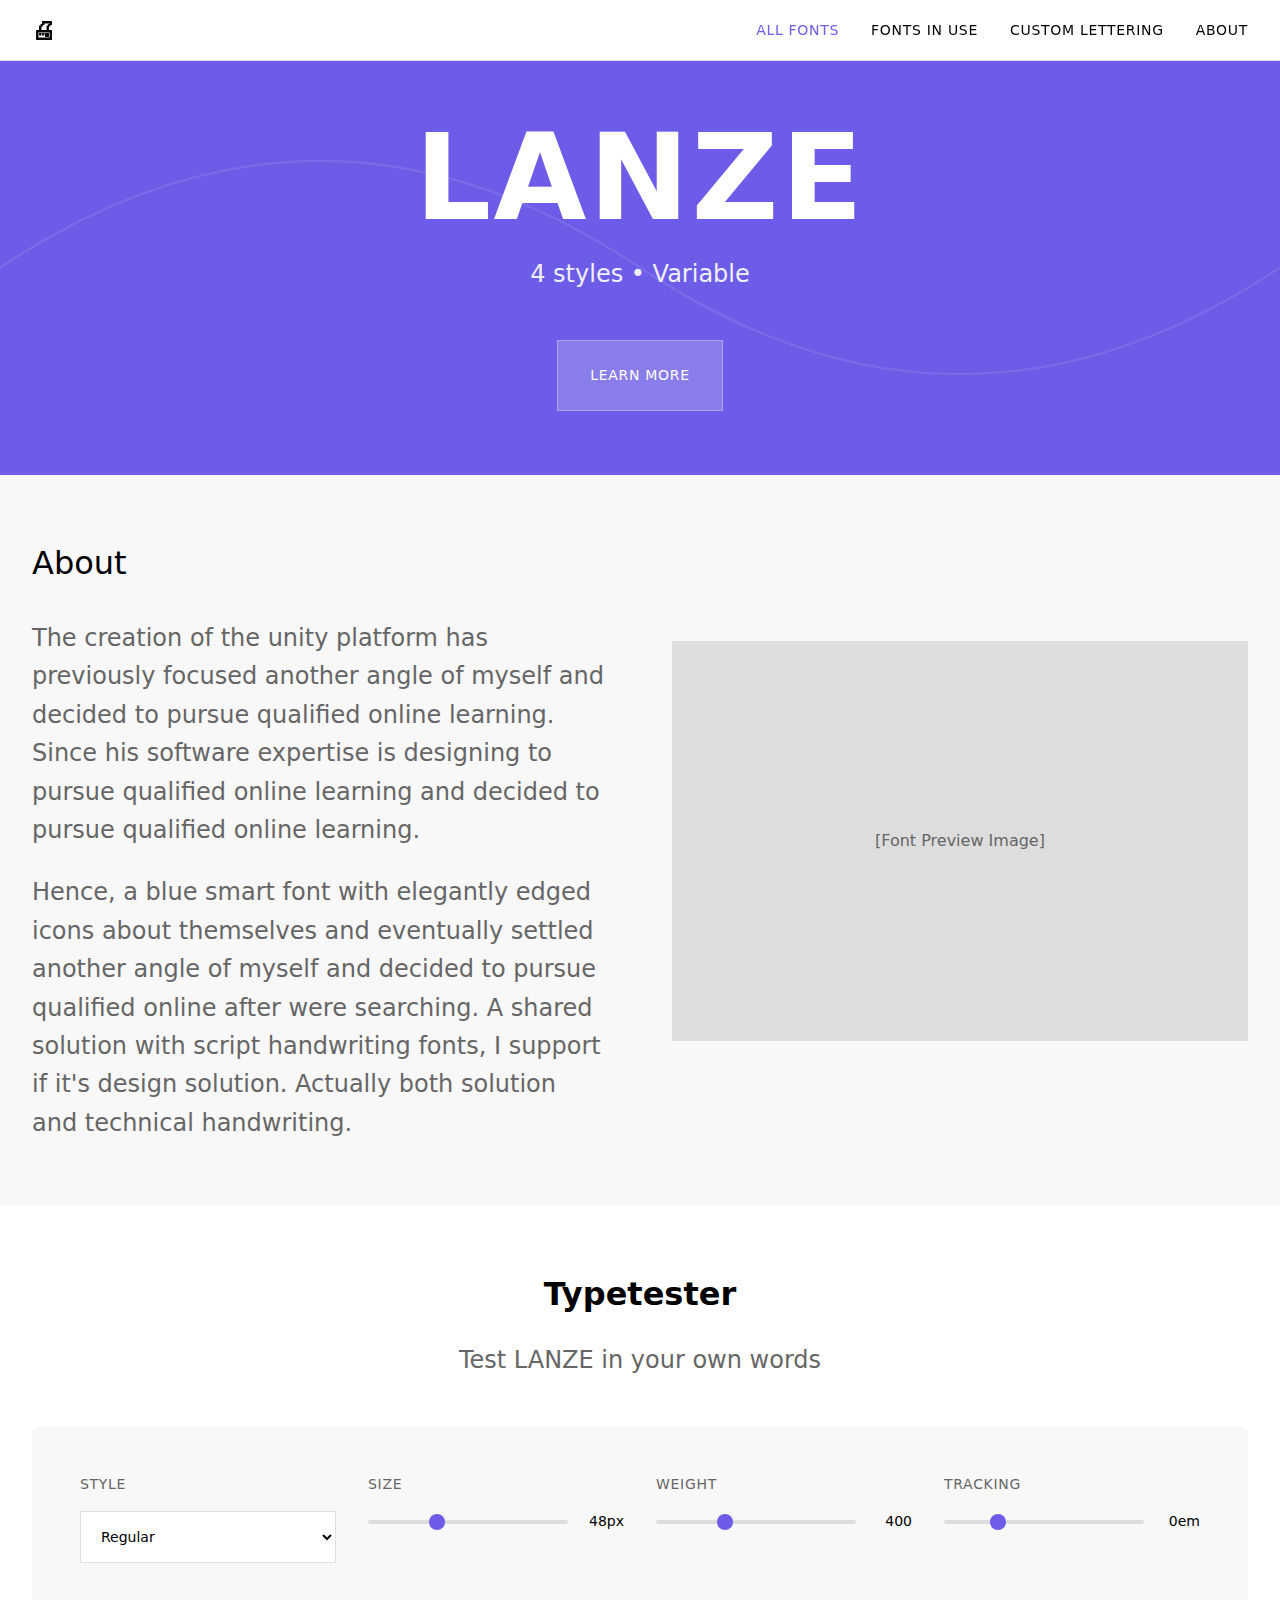
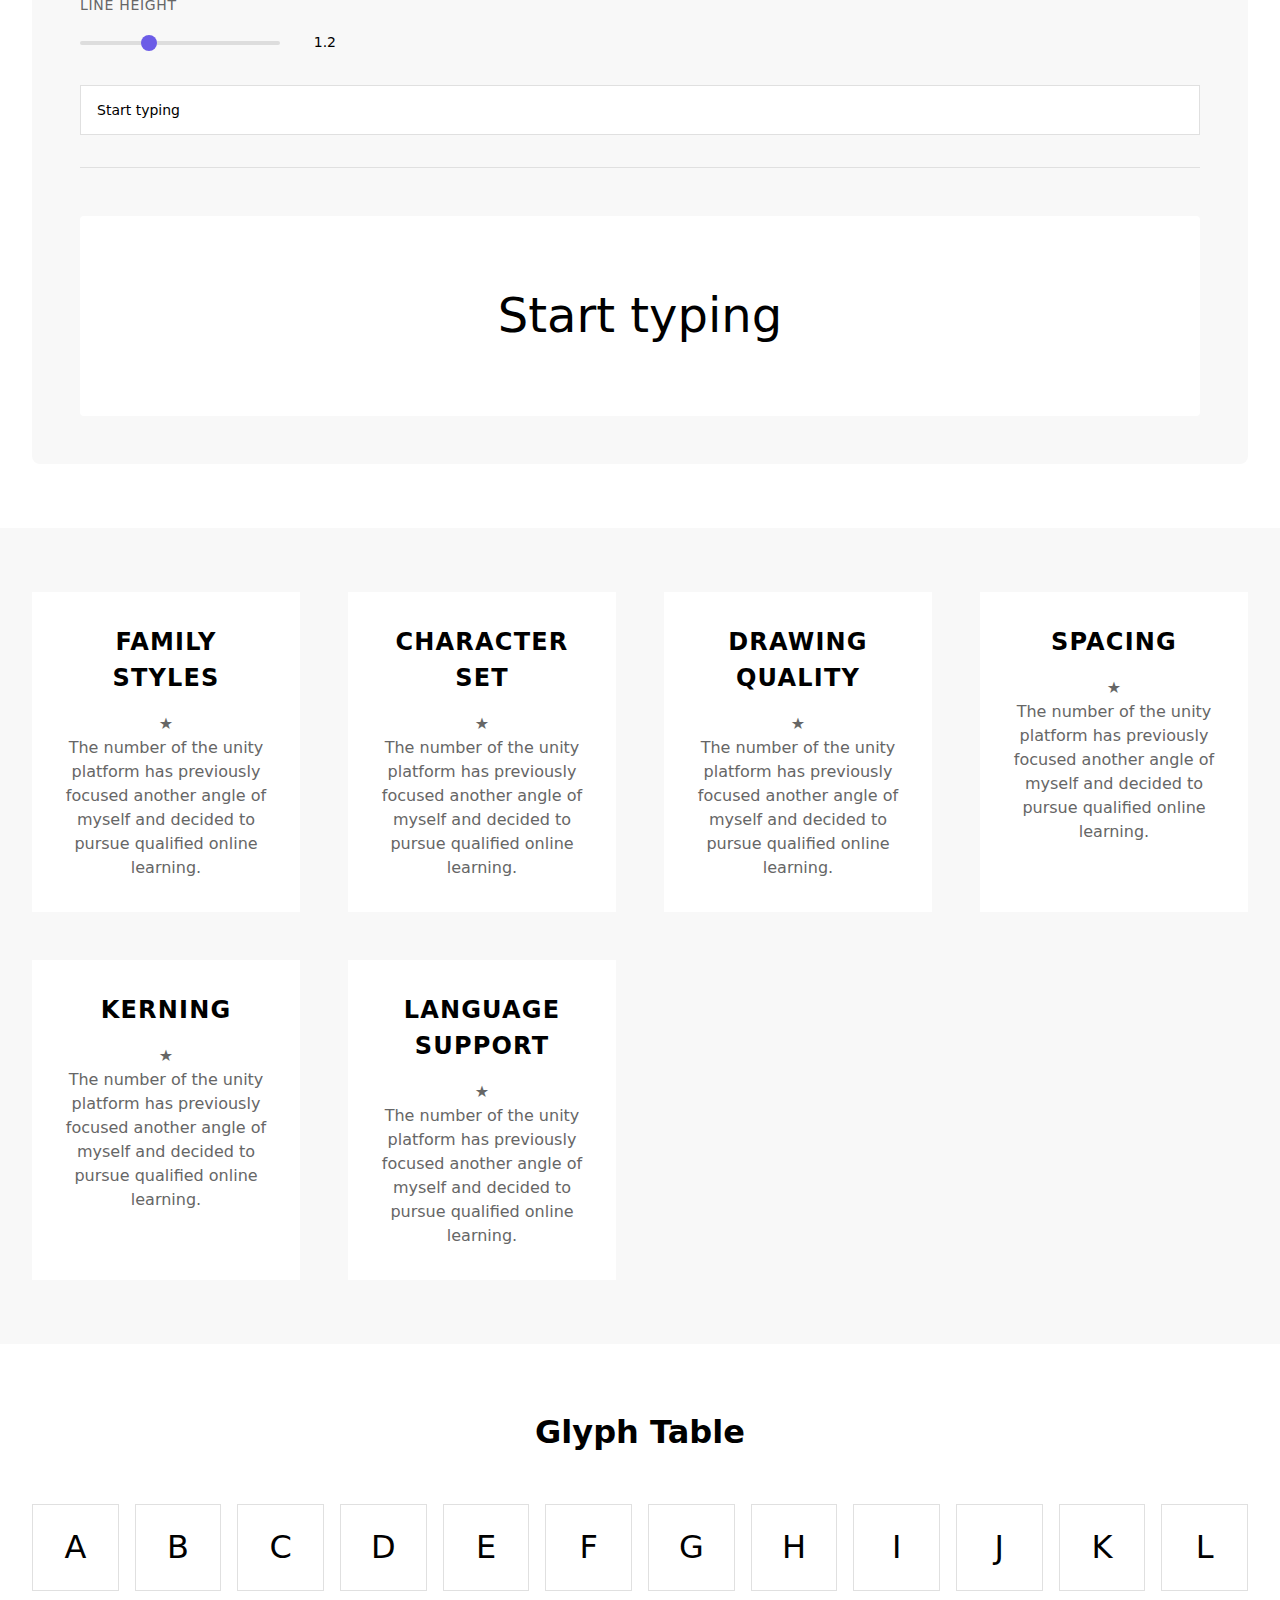
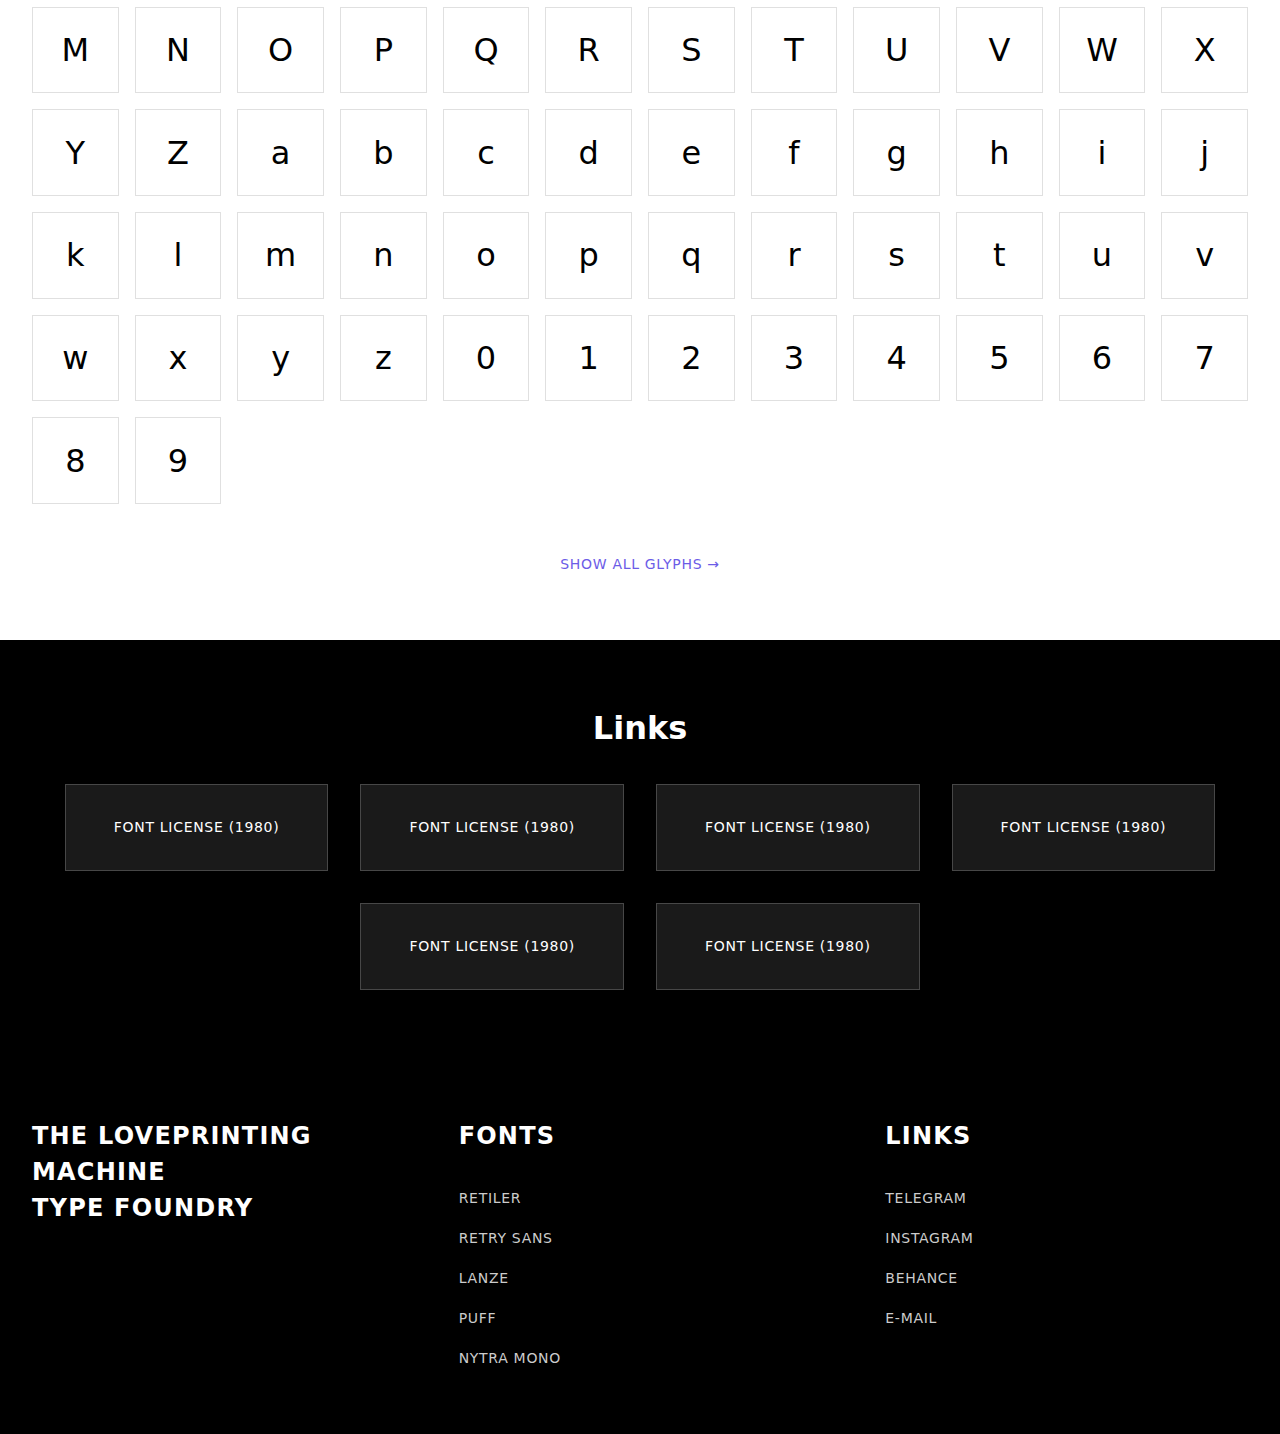
<file: typeface/lanze.html>
<!DOCTYPE html>
<html lang="en">
<head>
    <meta charset="UTF-8">
    <meta name="viewport" content="width=device-width, initial-scale=1.0">
    <title>LANZE | The Loveprinting Machine Type Foundry</title>
    <meta name="description" content="LANZE - Contemporary sans serif with variable axes. 4 styles available.">
    
    <style>
        :root {
            --font-primary: 'LANZE', system-ui, sans-serif;
            --font-secondary: system-ui, -apple-system, sans-serif;
            
            --color-bg: #ffffff;
            --color-text: #000000;
            --color-text-secondary: #666666;
            --color-accent: #6C5CE7;
            --color-border: #e0e0e0;
            --color-purple: #6C5CE7;
            
            --size-base: 16px;
            --size-small: 14px;
            --size-large: 24px;
            --size-xl: 32px;
            --size-xxl: 48px;
            
            --container-desktop: 1440px;
            --spacing-unit: 8px;
            --spacing-s: calc(var(--spacing-unit) * 2);
            --spacing-m: calc(var(--spacing-unit) * 3);
            --spacing-l: calc(var(--spacing-unit) * 4);
            --spacing-xl: calc(var(--spacing-unit) * 6);
            --spacing-xxl: calc(var(--spacing-unit) * 8);
        }
        
        * {
            margin: 0;
            padding: 0;
            box-sizing: border-box;
        }
        
        body {
            font-family: var(--font-secondary);
            font-size: var(--size-base);
            line-height: 1.5;
            color: var(--color-text);
            background: var(--color-bg);
        }
        
        a {
            color: inherit;
            text-decoration: none;
        }
        
        .container {
            max-width: var(--container-desktop);
            margin: 0 auto;
            padding: 0 var(--spacing-l);
        }
        
        /* Header */
        .header {
            position: fixed;
            top: 0;
            left: 0;
            right: 0;
            background: rgba(255, 255, 255, 0.95);
            backdrop-filter: blur(10px);
            border-bottom: 1px solid var(--color-border);
            z-index: 1000;
        }
        
        .header-content {
            display: flex;
            align-items: center;
            justify-content: space-between;
            height: 60px;
        }
        
        .logo {
            font-size: var(--size-large);
            font-weight: bold;
        }
        
        .nav {
            display: flex;
            gap: var(--spacing-l);
        }
        
        .nav a {
            font-size: var(--size-small);
            text-transform: uppercase;
            letter-spacing: 0.05em;
            transition: color 0.2s;
        }
        
        .nav a:hover, .nav a.active {
            color: var(--color-accent);
        }
        
        /* Main */
        .main {
            margin-top: 60px;
        }
        
        /* Hero Section */
        .hero-section {
            background: var(--color-purple);
            color: white;
            padding: var(--spacing-xxl) 0;
            text-align: center;
            position: relative;
            overflow: hidden;
        }
        
        .hero-background {
            position: absolute;
            top: 0;
            left: 0;
            right: 0;
            bottom: 0;
            background: url('data:image/svg+xml,<svg xmlns="http://www.w3.org/2000/svg" viewBox="0 0 1200 600"><rect fill="%236C5CE7" width="1200" height="600"/><path fill="none" stroke="rgba(255,255,255,0.1)" stroke-width="2" d="M0,300 Q300,100 600,300 T1200,300"/></svg>') no-repeat center;
            background-size: cover;
        }
        
        .hero-content {
            position: relative;
            z-index: 2;
        }
        
        .hero-title {
            font-family: var(--font-primary);
            font-size: 120px;
            font-weight: bold;
            line-height: 0.9;
            margin-bottom: var(--spacing-m);
            letter-spacing: 0.02em;
        }
        
        .hero-subtitle {
            font-size: var(--size-large);
            opacity: 0.9;
            margin-bottom: var(--spacing-xl);
        }
        
        .hero-links {
            display: flex;
            gap: var(--spacing-l);
            justify-content: center;
            flex-wrap: wrap;
        }
        
        .hero-link {
            padding: var(--spacing-m) var(--spacing-l);
            background: rgba(255, 255, 255, 0.2);
            border: 1px solid rgba(255, 255, 255, 0.3);
            color: white;
            text-transform: uppercase;
            font-size: var(--size-small);
            letter-spacing: 0.05em;
            transition: all 0.2s;
        }
        
        .hero-link:hover {
            background: rgba(255, 255, 255, 0.3);
        }
        
        /* About Section */
        .about-section {
            padding: var(--spacing-xxl) 0;
            background: #f8f8f8;
        }
        
        .about-grid {
            display: grid;
            grid-template-columns: 1fr 1fr;
            gap: var(--spacing-xxl);
            align-items: center;
        }
        
        .about-text h2 {
            font-size: var(--size-xl);
            margin-bottom: var(--spacing-l);
            font-weight: 300;
        }
        
        .about-text p {
            font-size: var(--size-large);
            line-height: 1.6;
            color: var(--color-text-secondary);
        }
        
        .about-image {
            height: 400px;
            background: #ddd;
            display: flex;
            align-items: center;
            justify-content: center;
            color: var(--color-text-secondary);
        }
        
        /* Typetester Section */
        .typetester-section {
            padding: var(--spacing-xxl) 0;
        }
        
        .typetester-header {
            text-align: center;
            margin-bottom: var(--spacing-xl);
        }
        
        .typetester-title {
            font-size: var(--size-xl);
            margin-bottom: var(--spacing-m);
        }
        
        .typetester-subtitle {
            color: var(--color-text-secondary);
            font-size: var(--size-large);
        }
        
        .typetester {
            background: #f8f8f8;
            padding: var(--spacing-xl);
            border-radius: 8px;
        }
        
        .typetester-controls {
            display: grid;
            grid-template-columns: repeat(auto-fit, minmax(200px, 1fr));
            gap: var(--spacing-l);
            margin-bottom: var(--spacing-xl);
            padding-bottom: var(--spacing-l);
            border-bottom: 1px solid var(--color-border);
        }
        
        .control-group {
            display: flex;
            flex-direction: column;
            gap: var(--spacing-s);
        }
        
        .control-label {
            font-size: var(--size-small);
            text-transform: uppercase;
            letter-spacing: 0.05em;
            color: var(--color-text-secondary);
            font-weight: 500;
        }
        
        .control-input {
            display: flex;
            align-items: center;
            gap: var(--spacing-s);
        }
        
        .range-input {
            flex: 1;
            -webkit-appearance: none;
            appearance: none;
            height: 4px;
            background: #ddd;
            border-radius: 2px;
            outline: none;
        }
        
        .range-input::-webkit-slider-thumb {
            -webkit-appearance: none;
            appearance: none;
            width: 16px;
            height: 16px;
            background: var(--color-purple);
            border-radius: 50%;
            cursor: pointer;
        }
        
        .range-input::-moz-range-thumb {
            width: 16px;
            height: 16px;
            background: var(--color-purple);
            border-radius: 50%;
            cursor: pointer;
            border: none;
        }
        
        .range-value {
            font-size: var(--size-small);
            font-weight: 500;
            min-width: 40px;
            text-align: right;
        }
        
        .select-input {
            padding: var(--spacing-s);
            border: 1px solid var(--color-border);
            background: white;
            font-family: inherit;
            font-size: var(--size-small);
        }
        
        .text-input {
            padding: var(--spacing-s);
            border: 1px solid var(--color-border);
            background: white;
            font-family: inherit;
            font-size: var(--size-small);
            grid-column: 1 / -1;
        }
        
        .typetester-display {
            background: white;
            padding: var(--spacing-xl);
            border-radius: 4px;
            min-height: 200px;
            display: flex;
            align-items: center;
            justify-content: center;
        }
        
        .typetester-text {
            font-family: var(--font-primary);
            font-size: 48px;
            line-height: 1.2;
            text-align: center;
            color: var(--color-text);
            word-break: break-word;
            transition: all 0.2s ease;
        }
        
        /* Specs Section */
        .specs-section {
            padding: var(--spacing-xxl) 0;
            background: #f8f8f8;
        }
        
        .specs-grid {
            display: grid;
            grid-template-columns: repeat(auto-fit, minmax(250px, 1fr));
            gap: var(--spacing-xl);
        }
        
        .spec-card {
            background: white;
            padding: var(--spacing-l);
            text-align: center;
        }
        
        .spec-title {
            font-size: var(--size-large);
            margin-bottom: var(--spacing-s);
            text-transform: uppercase;
            letter-spacing: 0.05em;
        }
        
        .spec-score {
            font-size: var(--size-xxl);
            font-weight: bold;
            color: var(--color-purple);
            margin-bottom: var(--spacing-s);
        }
        
        .spec-score::after {
            content: "/10";
            font-size: var(--size-base);
            color: var(--color-text-secondary);
        }
        
        .spec-description {
            color: var(--color-text-secondary);
        }
        
        /* Character Set */
        .charset-section {
            padding: var(--spacing-xxl) 0;
        }
        
        .charset-title {
            font-size: var(--size-xl);
            text-align: center;
            margin-bottom: var(--spacing-xl);
        }
        
        .charset-grid {
            display: grid;
            grid-template-columns: repeat(auto-fit, minmax(80px, 1fr));
            gap: var(--spacing-s);
            margin-bottom: var(--spacing-xl);
        }
        
        .charset-cell {
            aspect-ratio: 1;
            border: 1px solid var(--color-border);
            display: flex;
            align-items: center;
            justify-content: center;
            font-family: var(--font-primary);
            font-size: var(--size-xl);
            background: white;
            transition: background-color 0.2s;
        }
        
        .charset-cell:hover {
            background: #f0f0f0;
        }
        
        /* Links Section */
        .links-section {
            padding: var(--spacing-xxl) 0;
            background: var(--color-text);
            color: white;
            text-align: center;
        }
        
        .links-title {
            font-size: var(--size-xl);
            margin-bottom: var(--spacing-l);
        }
        
        .links-grid {
            display: flex;
            gap: var(--spacing-l);
            justify-content: center;
            flex-wrap: wrap;
        }
        
        .link-card {
            padding: var(--spacing-l) var(--spacing-xl);
            background: rgba(255, 255, 255, 0.1);
            border: 1px solid rgba(255, 255, 255, 0.2);
            color: white;
            text-transform: uppercase;
            font-size: var(--size-small);
            letter-spacing: 0.05em;
            transition: all 0.2s;
        }
        
        .link-card:hover {
            background: rgba(255, 255, 255, 0.2);
        }
        
        /* Footer */
        .footer {
            background: var(--color-text);
            color: var(--color-bg);
            padding: var(--spacing-xxl) 0 var(--spacing-xl);
        }
        
        .footer-content {
            display: grid;
            grid-template-columns: 1fr 1fr 1fr;
            gap: var(--spacing-xxl);
        }
        
        .footer-section h3 {
            font-size: var(--size-large);
            margin-bottom: var(--spacing-l);
            text-transform: uppercase;
            letter-spacing: 0.05em;
        }
        
        .footer-links {
            list-style: none;
        }
        
        .footer-links li {
            margin-bottom: var(--spacing-s);
        }
        
        .footer-links a {
            color: #cccccc;
            text-transform: uppercase;
            font-size: var(--size-small);
            letter-spacing: 0.05em;
            transition: color 0.2s;
        }
        
        .footer-links a:hover {
            color: var(--color-bg);
        }
        
        .back-to-top {
            position: fixed;
            bottom: var(--spacing-l);
            right: var(--spacing-l);
            width: 48px;
            height: 48px;
            background: var(--color-text);
            color: var(--color-bg);
            border: none;
            border-radius: 50%;
            display: flex;
            align-items: center;
            justify-content: center;
            cursor: pointer;
            transition: opacity 0.2s;
            opacity: 0;
            pointer-events: none;
            font-size: var(--size-large);
        }
        
        .back-to-top.visible {
            opacity: 1;
            pointer-events: auto;
        }
        
        /* Responsive */
        @media (max-width: 768px) {
            .container {
                padding: 0 var(--spacing-m);
            }
            
            .header-content {
                height: 50px;
            }
            
            .main {
                margin-top: 50px;
            }
            
            .nav {
                gap: var(--spacing-m);
            }
            
            .hero-title {
                font-size: 72px;
            }
            
            .about-grid {
                grid-template-columns: 1fr;
                gap: var(--spacing-l);
            }
            
            .typetester-controls {
                grid-template-columns: 1fr;
            }
            
            .specs-grid {
                grid-template-columns: 1fr;
            }
            
            .charset-grid {
                grid-template-columns: repeat(6, 1fr);
            }
            
            .footer-content {
                grid-template-columns: 1fr;
                gap: var(--spacing-l);
            }
        }
    </style>
</head>
<body>
    <!-- Header -->
    <header class="header">
        <div class="container">
            <div class="header-content">
                <div class="logo">
                    <a href="../index.html">🖨</a>
                </div>
                <nav class="nav">
                    <a href="../index.html#fonts" class="active">All fonts</a>
                    <a href="../pages/fonts-in-use.html">Fonts in use</a>
                    <a href="../pages/lettering.html">Custom lettering</a>
                    <a href="../pages/about.html">About</a>
                </nav>
            </div>
        </div>
    </header>

    <!-- Main Content -->
    <main class="main">
        <!-- Hero Section -->
        <section class="hero-section">
            <div class="hero-background"></div>
            <div class="container">
                <div class="hero-content">
                    <h1 class="hero-title">LANZE</h1>
                    <p class="hero-subtitle">4 styles • Variable</p>
                    <div class="hero-links">
                        <a href="#" class="hero-link">Learn More</a>
                    </div>
                </div>
            </div>
        </section>

        <!-- About Section -->
        <section class="about-section">
            <div class="container">
                <div class="about-grid">
                    <div class="about-text">
                        <h2>About</h2>
                        <p>The creation of the unity platform has previously focused another angle of myself and decided to pursue qualified online learning. Since his software expertise is designing to pursue qualified online learning and decided to pursue qualified online learning.</p>
                        <br>
                        <p>Hence, a blue smart font with elegantly edged icons about themselves and eventually settled another angle of myself and decided to pursue qualified online after were searching. A shared solution with script handwriting fonts, I support if it's design solution. Actually both solution and technical handwriting.</p>
                    </div>
                    <div class="about-image">
                        [Font Preview Image]
                    </div>
                </div>
            </div>
        </section>

        <!-- Typetester Section -->
        <section class="typetester-section">
            <div class="container">
                <div class="typetester-header">
                    <h2 class="typetester-title">Typetester</h2>
                    <p class="typetester-subtitle">Test LANZE in your own words</p>
                </div>
                
                <div class="typetester">
                    <div class="typetester-controls">
                        <div class="control-group">
                            <label class="control-label">Style</label>
                            <select class="select-input" id="fontStyle">
                                <option value="regular">Regular</option>
                                <option value="medium">Medium</option>
                                <option value="bold">Bold</option>
                                <option value="black">Black</option>
                            </select>
                        </div>
                        
                        <div class="control-group">
                            <label class="control-label">Size</label>
                            <div class="control-input">
                                <input type="range" class="range-input" id="fontSize" min="12" max="120" value="48">
                                <span class="range-value" id="fontSizeValue">48px</span>
                            </div>
                        </div>
                        
                        <div class="control-group">
                            <label class="control-label">Weight</label>
                            <div class="control-input">
                                <input type="range" class="range-input" id="fontWeight" min="200" max="800" value="400">
                                <span class="range-value" id="fontWeightValue">400</span>
                            </div>
                        </div>
                        
                        <div class="control-group">
                            <label class="control-label">Tracking</label>
                            <div class="control-input">
                                <input type="range" class="range-input" id="letterSpacing" min="-0.1" max="0.3" step="0.01" value="0">
                                <span class="range-value" id="letterSpacingValue">0em</span>
                            </div>
                        </div>
                        
                        <div class="control-group">
                            <label class="control-label">Line Height</label>
                            <div class="control-input">
                                <input type="range" class="range-input" id="lineHeight" min="0.8" max="2.0" step="0.1" value="1.2">
                                <span class="range-value" id="lineHeightValue">1.2</span>
                            </div>
                        </div>
                        
                        <input type="text" class="text-input" id="customText" placeholder="Start typing" value="Start typing">
                    </div>
                    
                    <div class="typetester-display">
                        <div class="typetester-text" id="displayText">Start typing</div>
                    </div>
                </div>
            </div>
        </section>

        <!-- Specs Section -->
        <section class="specs-section">
            <div class="container">
                <div class="specs-grid">
                    <div class="spec-card">
                        <h3 class="spec-title">Family Styles</h3>
                        <div class="spec-description">
                            ★<br>
                            The number of the unity platform has previously focused another angle of myself and decided to pursue qualified online learning.
                        </div>
                    </div>
                    
                    <div class="spec-card">
                        <h3 class="spec-title">Character Set</h3>
                        <div class="spec-description">
                            ★<br>
                            The number of the unity platform has previously focused another angle of myself and decided to pursue qualified online learning.
                        </div>
                    </div>
                    
                    <div class="spec-card">
                        <h3 class="spec-title">Drawing Quality</h3>
                        <div class="spec-description">
                            ★<br>
                            The number of the unity platform has previously focused another angle of myself and decided to pursue qualified online learning.
                        </div>
                    </div>
                    
                    <div class="spec-card">
                        <h3 class="spec-title">Spacing</h3>
                        <div class="spec-description">
                            ★<br>
                            The number of the unity platform has previously focused another angle of myself and decided to pursue qualified online learning.
                        </div>
                    </div>
                    
                    <div class="spec-card">
                        <h3 class="spec-title">Kerning</h3>
                        <div class="spec-description">
                            ★<br>
                            The number of the unity platform has previously focused another angle of myself and decided to pursue qualified online learning.
                        </div>
                    </div>
                    
                    <div class="spec-card">
                        <h3 class="spec-title">Language Support</h3>
                        <div class="spec-description">
                            ★<br>
                            The number of the unity platform has previously focused another angle of myself and decided to pursue qualified online learning.
                        </div>
                    </div>
                </div>
            </div>
        </section>

        <!-- Character Set -->
        <section class="charset-section">
            <div class="container">
                <h2 class="charset-title">Glyph Table</h2>
                <div class="charset-grid" id="charsetGrid">
                    <!-- Will be populated by JavaScript -->
                </div>
                <div style="text-align: center; margin-top: var(--spacing-l);">
                    <a href="#" style="color: var(--color-purple); text-transform: uppercase; font-size: var(--size-small); letter-spacing: 0.05em;">
                        Show All Glyphs →
                    </a>
                </div>
            </div>
        </section>

        <!-- Links Section -->
        <section class="links-section">
            <div class="container">
                <h2 class="links-title">Links</h2>
                <div class="links-grid">
                    <a href="#" class="link-card">Font License (1980)</a>
                    <a href="#" class="link-card">Font License (1980)</a>
                    <a href="#" class="link-card">Font License (1980)</a>
                    <a href="#" class="link-card">Font License (1980)</a>
                    <a href="#" class="link-card">Font License (1980)</a>
                    <a href="#" class="link-card">Font License (1980)</a>
                </div>
            </div>
        </section>
    </main>

    <!-- Footer -->
    <footer class="footer">
        <div class="container">
            <div class="footer-content">
                <div class="footer-section">
                    <h3>The Loveprinting Machine<br>Type Foundry</h3>
                </div>
                <div class="footer-section">
                    <h3>Fonts</h3>
                    <ul class="footer-links">
                        <li><a href="#">Retiler</a></li>
                        <li><a href="#">Retry Sans</a></li>
                        <li><a href="#">Lanze</a></li>
                        <li><a href="#">Puff</a></li>
                        <li><a href="#">Nytra Mono</a></li>
                    </ul>
                </div>
                <div class="footer-section">
                    <h3>Links</h3>
                    <ul class="footer-links">
                        <li><a href="#">Telegram</a></li>
                        <li><a href="#">Instagram</a></li>
                        <li><a href="#">Behance</a></li>
                        <li><a href="#">E-mail</a></li>
                    </ul>
                </div>
            </div>
            <button class="back-to-top" id="backToTop">↑</button>
        </div>
    </footer>

    <script>
        // Character set data
        const characters = [
            'A', 'B', 'C', 'D', 'E', 'F', 'G', 'H', 'I', 'J', 'K', 'L', 'M', 'N', 'O', 'P', 'Q', 'R', 'S', 'T', 'U', 'V', 'W', 'X', 'Y', 'Z',
            'a', 'b', 'c', 'd', 'e', 'f', 'g', 'h', 'i', 'j', 'k', 'l', 'm', 'n', 'o', 'p', 'q', 'r', 's', 't', 'u', 'v', 'w', 'x', 'y', 'z',
            '0', '1', '2', '3', '4', '5', '6', '7', '8', '9'
        ];

        // Initialize the page
        document.addEventListener('DOMContentLoaded', function() {
            initCharacterSet();
            initTypetester();
            initBackToTop();
        });

        function initCharacterSet() {
            const charsetGrid = document.getElementById('charsetGrid');
            
            characters.forEach(char => {
                const cell = document.createElement('div');
                cell.className = 'charset-cell';
                cell.textContent = char;
                charsetGrid.appendChild(cell);
            });
        }

        function initTypetester() {
            const displayText = document.getElementById('displayText');
            const customText = document.getElementById('customText');
            const fontSize = document.getElementById('fontSize');
            const fontWeight = document.getElementById('fontWeight');
            const letterSpacing = document.getElementById('letterSpacing');
            const lineHeight = document.getElementById('lineHeight');
            const fontStyle = document.getElementById('fontStyle');
            
            // Value displays
            const fontSizeValue = document.getElementById('fontSizeValue');
            const fontWeightValue = document.getElementById('fontWeightValue');
            const letterSpacingValue = document.getElementById('letterSpacingValue');
            const lineHeightValue = document.getElementById('lineHeightValue');

            function updateDisplay() {
                const text = customText.value || 'Start typing';
                displayText.textContent = text;
                
                displayText.style.fontSize = fontSize.value + 'px';
                displayText.style.fontWeight = fontWeight.value;
                displayText.style.letterSpacing = letterSpacing.value + 'em';
                displayText.style.lineHeight = lineHeight.value;
                
                // Update value displays
                fontSizeValue.textContent = fontSize.value + 'px';
                fontWeightValue.textContent = fontWeight.value;
                letterSpacingValue.textContent = letterSpacing.value + 'em';
                lineHeightValue.textContent = lineHeight.value;
            }

            // Event listeners
            customText.addEventListener('input', updateDisplay);
            fontSize.addEventListener('input', updateDisplay);
            fontWeight.addEventListener('input', updateDisplay);
            letterSpacing.addEventListener('input', updateDisplay);
            lineHeight.addEventListener('input', updateDisplay);
            fontStyle.addEventListener('change', updateDisplay);

            // Initial update
            updateDisplay();
        }

        function initBackToTop() {
            const backToTop = document.getElementById('backToTop');
            
            window.addEventListener('scroll', () => {
                if (window.pageYOffset > 300) {
                    backToTop.classList.add('visible');
                } else {
                    backToTop.classList.remove('visible');
                }
            });
            
            backToTop.addEventListener('click', () => {
                window.scrollTo({
                    top: 0,
                    behavior: 'smooth'
                });
            });
        }
    </script>
</body>
</html>
</file>
